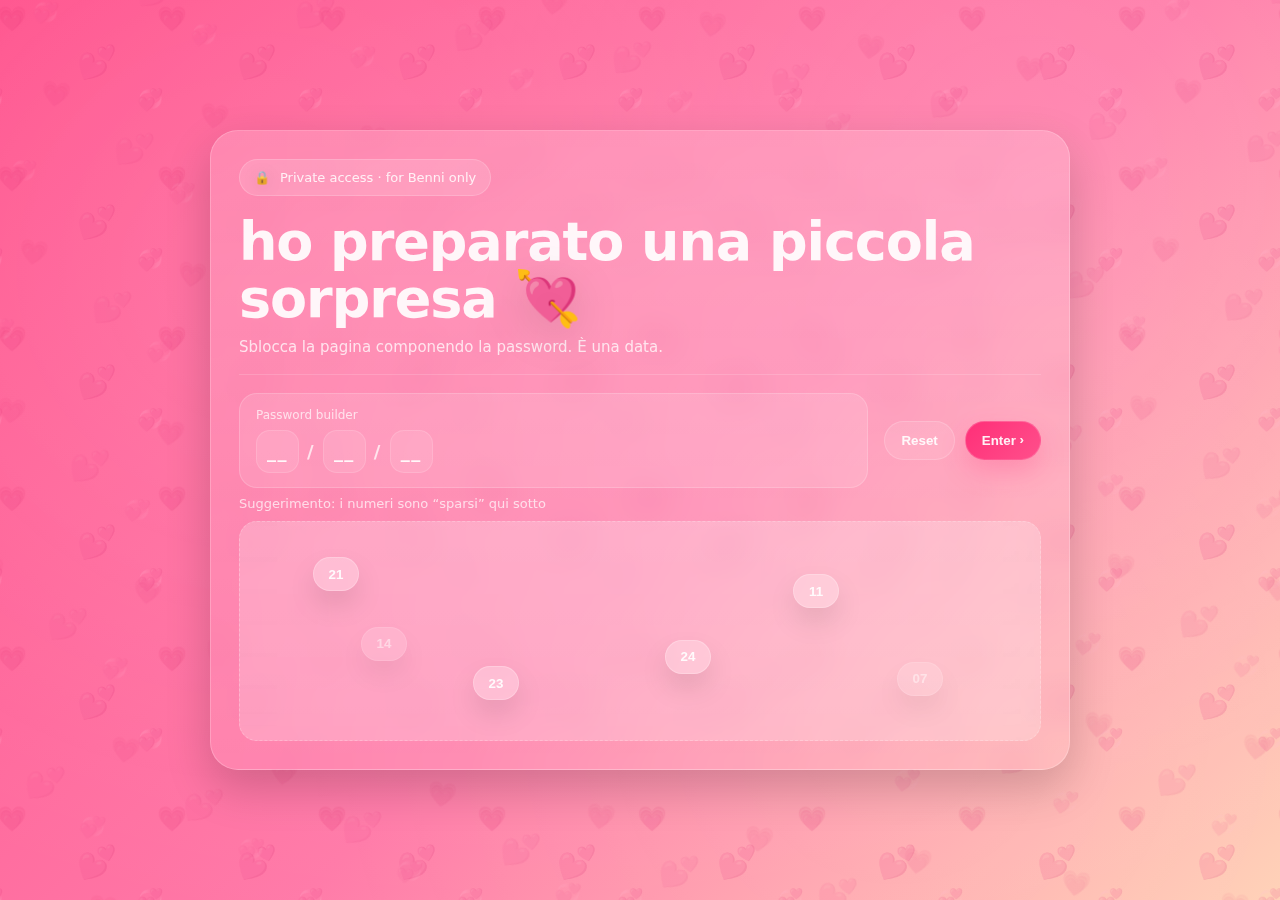
<file: index.htm>
<!doctype html>
<html lang="it">
<head>
  <meta charset="utf-8" />
  <meta name="viewport" content="width=device-width,initial-scale=1" />
  <title>Private access · for Benni only</title>
  <link rel="stylesheet" href="./styles.css" />
</head>
<body>
  <div class="bg-hearts" aria-hidden="true"></div>

  <main class="stage">
    <section class="card glass">
      <div class="pill">
        <span class="lock">🔒</span>
        <span>Private access · for Benni only</span>
      </div>

      <h1 class="hero">
        ho preparato una piccola<br/>sorpresa <span class="emoji">💘</span>
      </h1>

      <p class="sub">
        Sblocca la pagina componendo la password. È una data.
      </p>

      <div class="divider"></div>

      <div class="row">
        <div class="builder">
          <div class="builder-label">Password builder</div>
          <div class="builder-display" id="display" aria-live="polite">
            <span class="slot" id="s1">__</span><span class="sep">/</span>
            <span class="slot" id="s2">__</span><span class="sep">/</span>
            <span class="slot" id="s3">__</span>
          </div>
        </div>

        <div class="actions">
          <button class="btn ghost" id="resetBtn" type="button">Reset</button>
          <button class="btn solid" id="enterBtn" type="button">
            Enter <span class="chev">›</span>
          </button>
        </div>
      </div>

      <p class="hint">
        Suggerimento: i numeri sono “sparsi” qui sotto
      </p>

      <div class="numbers-area glass-soft" id="numbersArea" role="group" aria-label="Numeri sparsi">
        <!-- i “bubbles” vengono posizionati via CSS per restare come nello screenshot -->
        <button class="bubble" data-val="21" style="--x: 12%; --y: 24%;">21</button>
        <button class="bubble" data-val="11" style="--x: 72%; --y: 32%;">11</button>
        <button class="bubble" data-val="23" style="--x: 32%; --y: 74%;">23</button>
        <button class="bubble" data-val="24" style="--x: 56%; --y: 62%;">24</button>
        <!-- extra “decoy” per renderlo più carino (non necessari) -->
        <button class="bubble dim" data-val="07" style="--x: 85%; --y: 72%;">07</button>
        <button class="bubble dim" data-val="14" style="--x: 18%; --y: 56%;">14</button>
      </div>

      <p class="error" id="error" hidden>Ops… non è quella giusta. Riprova 💗</p>
    </section>
  </main>

  <script src="./index.js"></script>
</body>
</html>
</file>
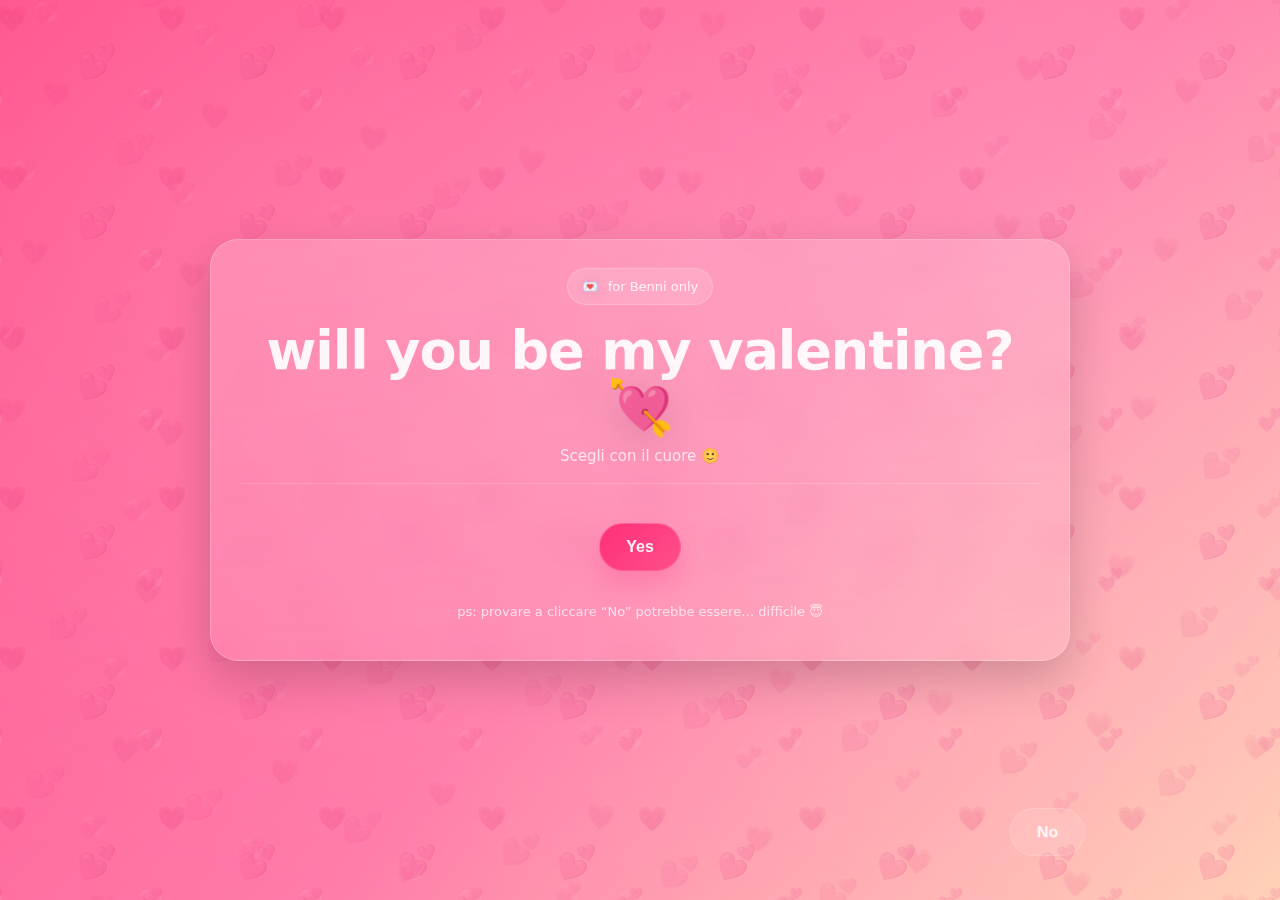
<file: question.html>
<!doctype html>
<html lang="en">
<head>
  <meta charset="utf-8" />
  <meta name="viewport" content="width=device-width,initial-scale=1" />
  <title>Will you be my valentine?</title>
  <link rel="stylesheet" href="./styles.css" />
</head>
<body>
  <div class="bg-hearts" aria-hidden="true"></div>

  <main class="stage">
    <section class="card glass center">
      <div class="pill">
        <span class="lock">💌</span>
        <span>for Benni only</span>
      </div>

      <h1 class="hero">will you be my valentine? <span class="emoji">💘</span></h1>
      <p class="sub">Scegli con il cuore 🙂</p>

      <div class="divider"></div>

      <div class="cta-row">
        <button class="btn solid big" id="yesBtn" type="button">Yes</button>
        <button class="btn ghost big runaway" id="noBtn" type="button">No</button>
      </div>

      <p class="micro">ps: provare a cliccare “No” potrebbe essere… difficile 😇</p>
    </section>
  </main>

  <script src="./question.js"></script>
</body>
</html>
</file>
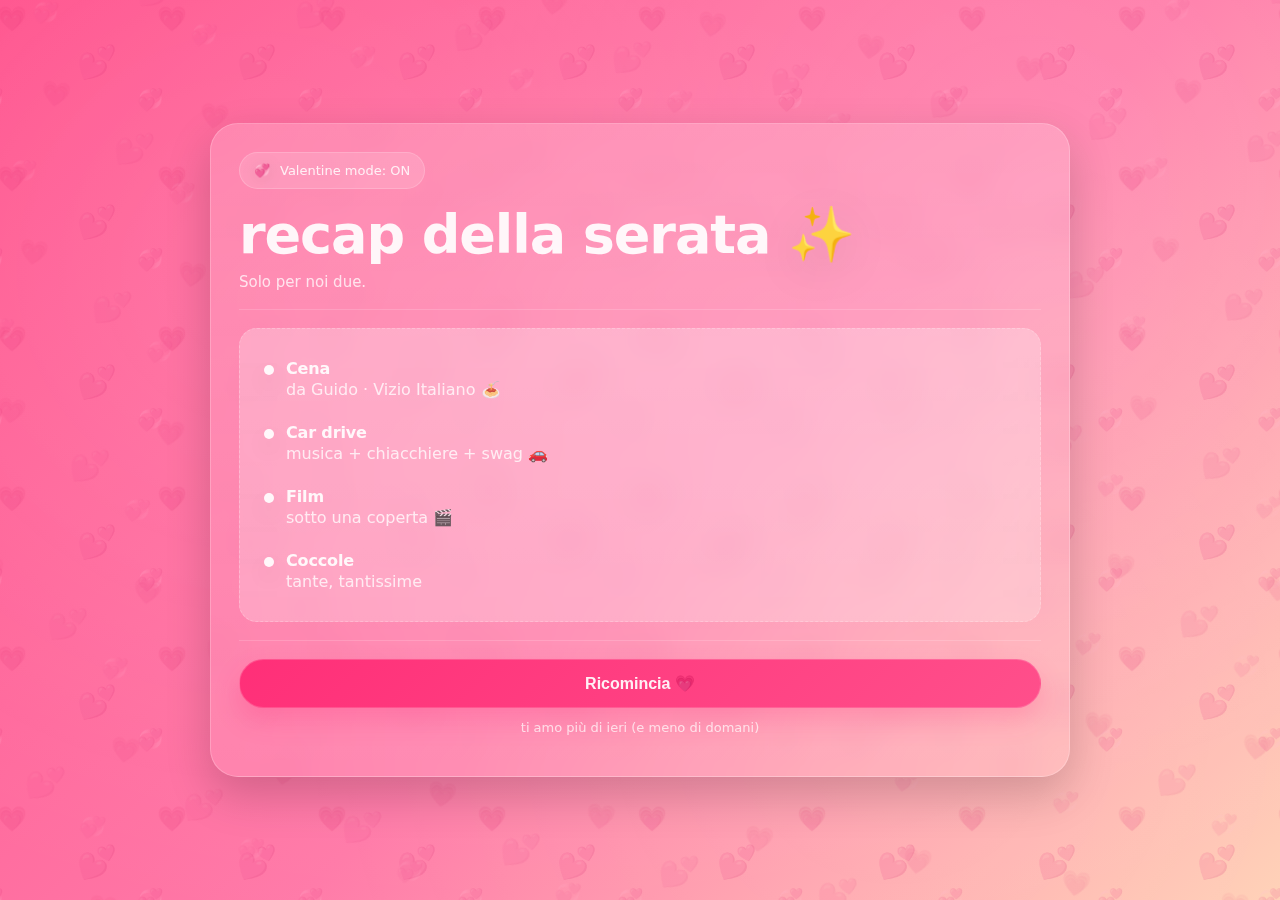
<file: recap.html>
<!doctype html>
<html lang="it">
<head>
  <meta charset="utf-8" />
  <meta name="viewport" content="width=device-width,initial-scale=1" />
  <title>Recap 💗</title>
  <link rel="stylesheet" href="./styles.css" />
</head>
<body>
  <div class="bg-hearts" aria-hidden="true"></div>

  <main class="stage">
    <section class="card glass">
      <div class="pill">
        <span class="lock">💞</span>
        <span>Valentine mode: ON</span>
      </div>

      <h1 class="hero">recap della serata <span class="emoji">✨</span></h1>
      <p class="sub">Solo per noi due.</p>

      <div class="divider"></div>

      <div class="timeline glass-soft">
        <div class="t-item">
          <div class="dot"></div>
          <div class="t-text">
            <div class="t-title">Cena</div>
            <div class="t-desc">da Guido · Vizio Italiano 🍝</div>
          </div>
        </div>

        <div class="t-item">
          <div class="dot"></div>
          <div class="t-text">
            <div class="t-title">Car drive</div>
            <div class="t-desc">musica + chiacchiere + swag 🚗</div>
          </div>
        </div>

        <div class="t-item">
          <div class="dot"></div>
          <div class="t-text">
            <div class="t-title">Film</div>
            <div class="t-desc">sotto una coperta 🎬</div>
          </div>
        </div>

        <div class="t-item">
          <div class="dot"></div>
          <div class="t-text">
            <div class="t-title">Coccole</div>
            <div class="t-desc">tante, tantissime </div>
          </div>
        </div>
      </div>

      <div class="divider"></div>

      <button class="btn solid wide" type="button" id="restartBtn">Ricomincia 💗</button>
      <p class="micro centerish">ti amo più di ieri (e meno di domani)</p>
    </section>
  </main>

  <script>
    document.getElementById("restartBtn").addEventListener("click", () => {
      document.body.classList.add("fade-out");
      setTimeout(() => (window.location.href = "./index.html"), 380);
    });
  </script>
</body>
</html>
</file>
<file: styles.css>
:root{
  --bg1:#ff4f8b;
  --bg2:#ff7aa8;
  --bg3:#ffd2b8;

  --glass: rgba(255,255,255,.18);
  --glass2: rgba(255,255,255,.12);
  --stroke: rgba(255,255,255,.22);
  --text: rgba(255,255,255,.92);
  --muted: rgba(255,255,255,.76);
  --shadow: 0 18px 45px rgba(0,0,0,.18);

  --pink:#ff2f78;
  --pink2:#ff4f8b;
  --radius: 28px;
}

*{ box-sizing:border-box; }
html,body{ height:100%; }
body{
  margin:0;
  font-family: ui-sans-serif, system-ui, -apple-system, Segoe UI, Roboto, Helvetica, Arial, "Apple Color Emoji","Segoe UI Emoji";
  color:var(--text);
  overflow-x:hidden;
  background:
    radial-gradient(1200px 700px at 50% 30%, rgba(255,255,255,.12), rgba(255,255,255,0)),
    linear-gradient(135deg, var(--bg1), var(--bg2) 55%, var(--bg3));
}

.stage{
  min-height:100%;
  display:flex;
  align-items:center;
  justify-content:center;
  padding:48px 18px;
}

.card{
  width:min(860px, 92vw);
  border-radius: var(--radius);
  padding: 28px;
  border: 1px solid var(--stroke);
  box-shadow: var(--shadow);
  position:relative;
}

.card.center{
  text-align:center;
}

.glass{
  background: linear-gradient(180deg, rgba(255,255,255,.18), rgba(255,255,255,.10));
  backdrop-filter: blur(16px);
  -webkit-backdrop-filter: blur(16px);
}

.glass-soft{
  background: rgba(255,255,255,.12);
  border: 1px dashed rgba(255,255,255,.22);
  border-radius: 18px;
  backdrop-filter: blur(14px);
  -webkit-backdrop-filter: blur(14px);
}

.pill{
  display:inline-flex;
  gap:10px;
  align-items:center;
  padding: 10px 14px;
  border-radius: 999px;
  background: rgba(255,255,255,.14);
  border: 1px solid rgba(255,255,255,.18);
  font-size: 13px;
  color: rgba(255,255,255,.85);
}

.lock{ filter: drop-shadow(0 2px 8px rgba(0,0,0,.12)); }

.hero{
  margin: 18px 0 10px;
  font-size: clamp(34px, 4.4vw, 54px);
  line-height: 1.05;
  letter-spacing:-.02em;
  font-weight: 800;
}

.emoji{ filter: drop-shadow(0 10px 22px rgba(0,0,0,.14)); }

.sub{
  margin: 0 0 16px;
  color: var(--muted);
  font-size: 15px;
}

.divider{
  height:1px;
  background: rgba(255,255,255,.16);
  margin: 18px 0;
}

.row{
  display:flex;
  gap:16px;
  align-items:center;
  justify-content:space-between;
  flex-wrap:wrap;
}

.builder{
  flex:1;
  min-width: 260px;
  padding: 14px 16px;
  border-radius: 18px;
  background: rgba(255,255,255,.12);
  border: 1px solid rgba(255,255,255,.18);
}

.builder-label{
  font-size: 12px;
  color: rgba(255,255,255,.70);
  margin-bottom: 8px;
}

.builder-display{
  font-weight: 800;
  letter-spacing: .08em;
  font-size: 18px;
  display:flex;
  align-items:center;
  gap: 8px;
}

.slot{
  display:inline-block;
  min-width: 34px;
  text-align:center;
  padding: 10px 10px;
  border-radius: 14px;
  background: rgba(255,255,255,.10);
  border: 1px solid rgba(255,255,255,.14);
}

.sep{ opacity:.8; }

.actions{
  display:flex;
  gap:10px;
  align-items:center;
}

.btn{
  border: 1px solid rgba(255,255,255,.18);
  border-radius: 999px;
  padding: 11px 16px;
  font-weight: 700;
  color: rgba(255,255,255,.92);
  cursor:pointer;
  transition: transform .15s ease, filter .15s ease, background .15s ease;
  user-select:none;
  -webkit-tap-highlight-color: transparent;
}

.btn:hover{ transform: translateY(-1px); filter: brightness(1.03); }
.btn:active{ transform: translateY(0px) scale(.99); }

.btn.ghost{
  background: rgba(255,255,255,.10);
}
.btn.solid{
  background: linear-gradient(135deg, var(--pink), var(--pink2));
  border-color: rgba(255,255,255,.16);
  box-shadow: 0 12px 26px rgba(255,47,120,.24);
}

.btn.big{ padding: 14px 26px; font-size: 16px; }
.btn.wide{ width: 100%; padding: 14px 18px; font-size: 16px; }
.chev{ display:inline-block; transform: translateY(-1px); }

.hint{
  margin: 8px 0 10px;
  font-size: 13px;
  color: rgba(255,255,255,.70);
}

.numbers-area{
  position: relative;
  height: 220px;
  width: 100%;
  overflow:hidden;
}

.bubble{
  position:absolute;
  left: var(--x);
  top: var(--y);
  transform: translate(-50%,-50%);
  width: 46px;
  height: 34px;
  border-radius: 999px;
  border: 1px solid rgba(255,255,255,.22);
  background: rgba(255,255,255,.16);
  color: rgba(255,255,255,.92);
  font-weight: 800;
  cursor:pointer;
  box-shadow: 0 14px 28px rgba(0,0,0,.10);
  backdrop-filter: blur(10px);
  -webkit-backdrop-filter: blur(10px);
  transition: transform .15s ease, filter .15s ease;
}

.bubble:hover{
  transform: translate(-50%,-50%) scale(1.06);
  filter: brightness(1.05);
}

.bubble.dim{
  opacity:.55;
}

.error{
  margin: 12px 0 0;
  color: rgba(255,255,255,.92);
  font-weight: 700;
  background: rgba(0,0,0,.10);
  border: 1px solid rgba(255,255,255,.18);
  padding: 10px 12px;
  border-radius: 14px;
}

/* Question page runaway button hint */
.cta-row{
  display:flex;
  justify-content:center;
  align-items:center;
  gap: 14px;
  flex-wrap:wrap;
  position:relative;
  min-height: 90px;
}

.runaway{
  will-change: left, top, transform;
}

.micro{
  margin-top: 12px;
  font-size: 13px;
  color: rgba(255,255,255,.70);
}

.centerish{
  text-align:center;
}

/* Timeline recap */
.timeline{
  padding: 18px;
}

.t-item{
  display:flex;
  gap: 12px;
  align-items:flex-start;
  padding: 12px 6px;
}

.dot{
  width: 10px;
  height: 10px;
  border-radius: 999px;
  background: rgba(255,255,255,.92);
  margin-top: 6px;
  box-shadow: 0 10px 22px rgba(0,0,0,.12);
}

.t-title{
  font-weight: 800;
  letter-spacing: -.01em;
  margin-bottom: 2px;
}

.t-desc{
  color: rgba(255,255,255,.78);
}

/* Hearts background */
.bg-hearts{
  position: fixed;
  inset: 0;
  pointer-events:none;
  opacity: .55;
  background-image:
    radial-gradient(circle at 20% 30%, rgba(255,255,255,.10), transparent 45%),
    radial-gradient(circle at 80% 20%, rgba(255,255,255,.12), transparent 48%),
    radial-gradient(circle at 70% 80%, rgba(255,255,255,.08), transparent 52%);
}

.bg-hearts::before,
.bg-hearts::after{
  content:"";
  position:absolute;
  inset:-20%;
  background-repeat: repeat;
  background-size: 160px 160px;
  opacity:.35;
  filter: blur(.2px);
  animation: floaty 18s linear infinite;
  background-image:
    url("data:image/svg+xml,%3Csvg xmlns='http://www.w3.org/2000/svg' width='120' height='120'%3E%3Ctext x='10' y='70' font-size='24'%3E%F0%9F%92%95%3C/text%3E%3Ctext x='70' y='35' font-size='18'%3E%F0%9F%92%97%3C/text%3E%3Ctext x='55' y='95' font-size='16'%3E%F0%9F%92%9E%3C/text%3E%3C/svg%3E");
}

.bg-hearts::after{
  opacity:.22;
  animation-duration: 26s;
  transform: rotate(8deg);
}

@keyframes floaty{
  from { transform: translate3d(0,0,0); }
  to   { transform: translate3d(140px, 180px, 0); }
}

/* Page fade */
.fade-out{
  animation: fadeOut .38s ease forwards;
}
@keyframes fadeOut{
  to{ opacity:0; transform: translateY(6px); }
}

/* Mobile tweaks */
@media (max-width:520px){
  .card{ padding: 22px; }
  .numbers-area{ height: 200px; }
  .builder-display{ font-size: 16px; }
}
</file>
